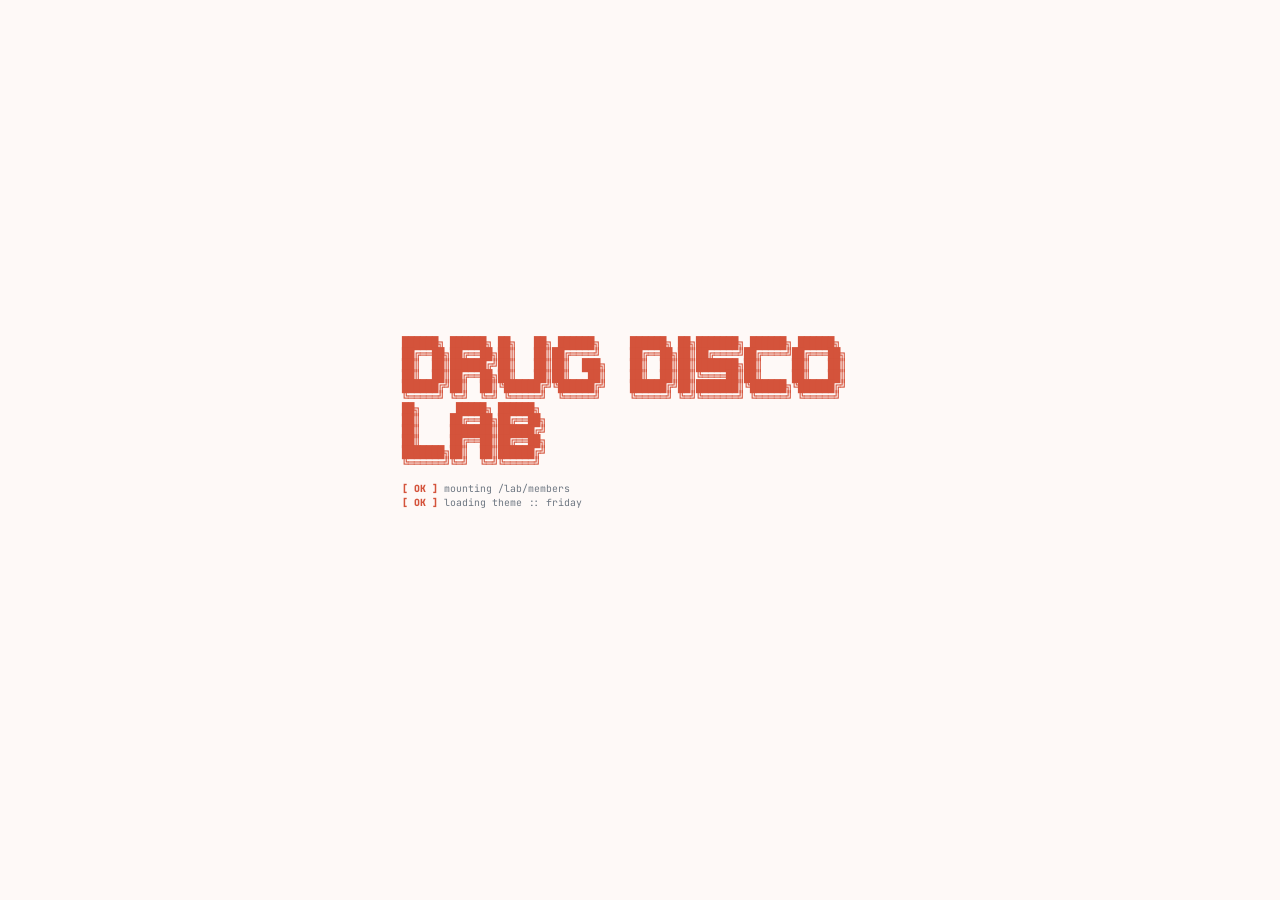
<file: docs/index.html>
<!doctype html>
<html lang="en">
<head>
  <meta charset="utf-8">
  <meta name="viewport" content="width=device-width, initial-scale=1">
  <title>DRUG_DISCO_LAB — presence</title>
  <meta name="robots" content="noindex, nofollow">
  <link rel="icon" href="icons/favicon.ico" sizes="any">
  <link rel="icon" href="icons/logo.svg" type="image/svg+xml">
  <link rel="apple-touch-icon" href="icons/apple-touch-icon.png">
  <link rel="preconnect" href="https://fonts.googleapis.com">
  <link rel="preconnect" href="https://fonts.gstatic.com" crossorigin>
  <link href="https://fonts.googleapis.com/css2?family=JetBrains+Mono:wght@400;600;800&display=swap" rel="stylesheet">
  <link rel="stylesheet" href="css/dashboard.css">
</head>
<body>
  <!-- The dashboard is designed for a portrait (vertical) screen.
       On a landscape screen it shows as a centred portrait column. -->
  <div class="stage" id="stage">
    <div class="window">
      <div class="scan" aria-hidden="true"></div>

      <!-- title bar -->
      <header class="titlebar">
        <img class="logo" src="icons/logo.svg" alt="" width="24" height="24">
        <div class="title">DRUG_DISCO_LAB — presence.sh</div>
        <span class="demo-tag" id="demoTag" hidden>DEMO</span>
        <span class="live" id="livePill"><i></i><b id="liveText">LIVE</b></span>
      </header>

      <!-- day banner -->
      <section class="hero">
        <div class="prompt"><span id="prompt">$ lab --status --live</span> <span class="cursor"></span></div>
        <h1 class="sr-only" id="dayName"></h1>
        <pre class="banner" id="banner" aria-hidden="true"></pre>
        <div class="motto-box" id="mottoBox">
          <div class="motto-label">// motto_of_the_day.txt</div>
          <div class="motto" id="mottoLine"><span class="gt">&gt;</span> <span id="motto"></span><span class="cursor"></span></div>
        </div>
      </section>

      <!-- clock -->
      <section class="clockrow">
        <div class="bigclock" id="bigClock">
          <span id="hh">--</span><span class="colon">:</span><span id="mm">--</span><small id="ss">--</small>
        </div>
        <div class="clock-side">
          <div class="date" id="dateText"></div>
          <div class="week" id="week"></div>
        </div>
      </section>

      <!-- counts -->
      <section class="stats">
        <div class="stat stat-in"><span class="k">in_lab:</span> <span class="v" id="statIn">00</span></div>
        <div class="stat stat-wfh"><span class="k">wfh:</span> <span class="v" id="statWfh">00</span></div>
        <div class="stat"><span class="k">out:</span> <span class="v" id="statOut">00</span></div>
      </section>

      <!-- members -->
      <main class="members" id="members">
       <div id="membersInner">
        <div class="section-head" id="inHead">// members :: status=IN [0]</div>
        <div class="in-grid" id="inList"></div>
        <div class="empty" id="inEmpty" hidden>&gt; <span id="emptyMsg">lab is empty.</span><span class="cursor"></span></div>

        <div class="section-head wfh-head" id="wfhHead" hidden>// members :: status=WFH [0]</div>
        <div class="in-grid wfh-grid" id="wfhList" hidden></div>

        <div class="section-head out-head" id="outHead">// members :: status=OUT [0]</div>
        <div class="out-grid" id="outList"></div>
       </div>
      </main>

      <!-- ASCII animation of the day, fills the empty space when few people are in -->
      <section class="ambient" id="ambient" hidden aria-hidden="true">
        <div class="ambient-head"><span id="ambCmd">$ dna.sh</span><span id="ambNote"></span></div>
        <div class="helix" id="helix"><pre class="h-back"></pre><pre class="h-rung"></pre><pre class="h-front"></pre><pre class="h-hot"></pre><canvas id="ambCanvas" hidden></canvas></div>
      </section>

      <footer class="footer">
        <span>// presence.sh v0.2</span>
        <span id="syncText">// waiting for data…</span>
      </footer>

      <div class="offline-banner" id="offlineBanner" hidden>
        <span class="cursor"></span> connection lost — reconnecting…
      </div>
    </div>
  </div>

  <!-- boot screen, shown for a few seconds when the page loads -->
  <div class="boot" id="boot" hidden><div class="boot-inner" id="bootInner"></div></div>

  <!-- faint CRT scan-lines over everything -->
  <div class="crt" aria-hidden="true"></div>

  <script src="js/config.js"></script>
  <script src="js/themes.js"></script>
  <script src="js/banners.js"></script>
  <script src="js/structures.js"></script>
  <script src="js/ambient.js"></script>
  <script src="js/avatar.js"></script>
  <script src="js/backend-demo.js"></script>
  <script src="js/backend-supabase.js"></script>
  <script src="js/backend.js"></script>
  <script src="js/dashboard.js"></script>
</body>
</html>
</file>
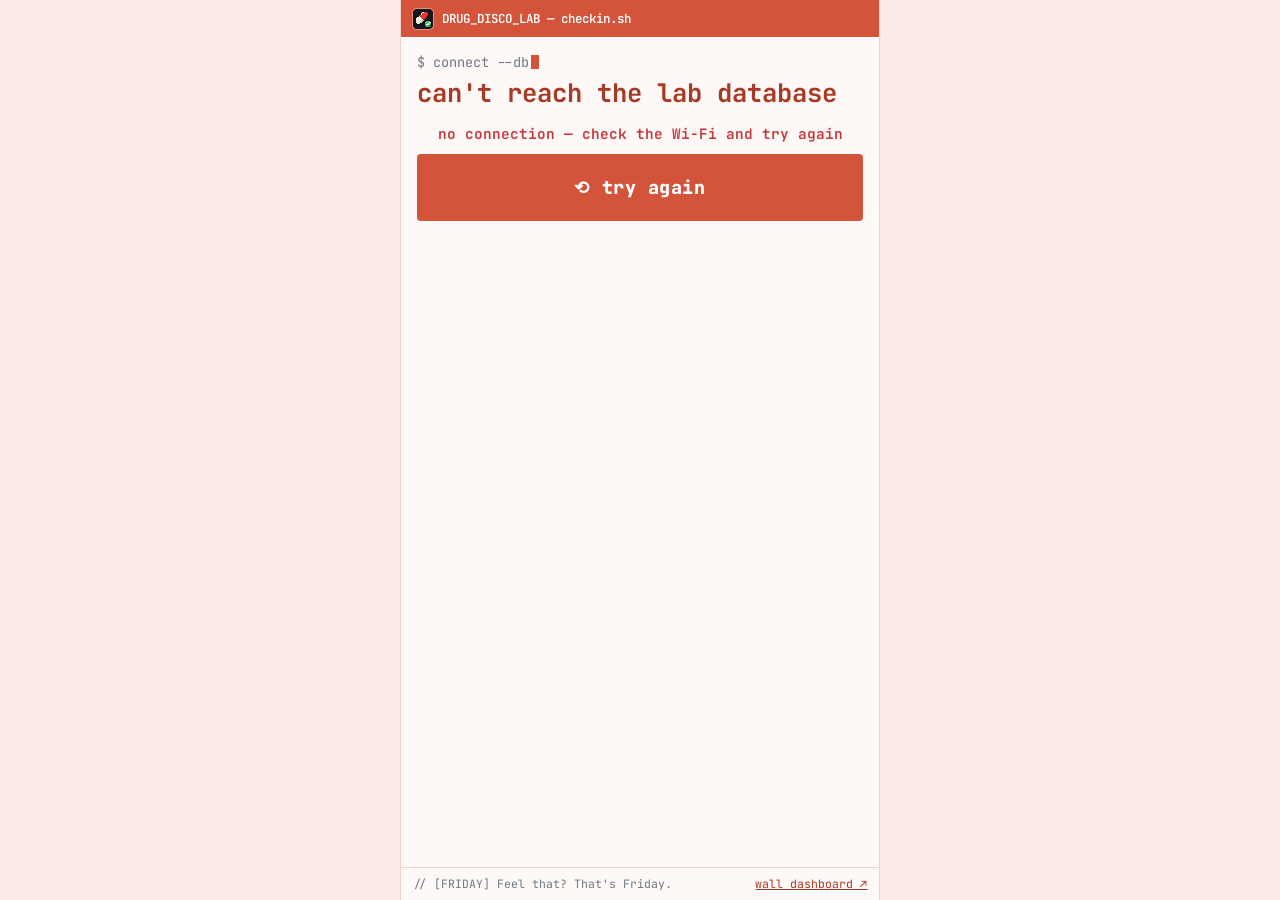
<file: docs/app/index.html>
<!doctype html>
<html lang="en">
<head>
  <meta charset="utf-8">
  <meta name="viewport" content="width=device-width, initial-scale=1, viewport-fit=cover">
  <meta name="theme-color" content="#2f6fb5">
  <meta name="robots" content="noindex, nofollow">
  <meta name="apple-mobile-web-app-capable" content="yes">
  <meta name="apple-mobile-web-app-title" content="Lab check-in">
  <title>Lab check-in</title>
  <link rel="icon" href="../icons/favicon.ico" sizes="any">
  <link rel="icon" href="../icons/logo.svg" type="image/svg+xml">
  <link rel="apple-touch-icon" href="../icons/apple-touch-icon.png">
  <link rel="manifest" href="manifest.webmanifest">
  <link rel="preconnect" href="https://fonts.googleapis.com">
  <link rel="preconnect" href="https://fonts.gstatic.com" crossorigin>
  <link href="https://fonts.googleapis.com/css2?family=JetBrains+Mono:wght@400;600;800&display=swap" rel="stylesheet">
  <link rel="stylesheet" href="app.css">
</head>
<body>
  <div class="app">
    <header class="titlebar">
      <img class="logo" src="../icons/logo.svg" alt="" width="22" height="22">
      <div class="title">DRUG_DISCO_LAB — checkin.sh</div>
      <span class="demo-tag" id="demoTag" hidden>DEMO</span>
    </header>

    <!-- every screen is drawn in here by app.js -->
    <main class="view" id="view" aria-live="polite"></main>

    <footer class="footer">
      <span id="dayLine">// presence.sh</span>
      <a href="../" class="link">wall dashboard ↗</a>
    </footer>
  </div>

  <script src="../js/config.js"></script>
  <script src="../js/themes.js"></script>
  <script src="../js/avatar.js"></script>
  <script src="../js/backend-demo.js"></script>
  <script src="../js/backend-supabase.js"></script>
  <script src="../js/backend.js"></script>
  <script src="app.js"></script>
</body>
</html>
</file>
<file: docs/css/dashboard.css>
/* Drug Disco Lab — presence dashboard (portrait wall screen)
 * Terminal look on soft, day-tinted backgrounds.
 * Runs on a Raspberry Pi 3, so every animation only moves or fades things
 * (transform / opacity), which the Pi can do smoothly. No blur, no big shadows.
 */

:root {
  /* day colours — overwritten by themes.js */
  --bg: #e8f0f9;
  --surface: #f8fbfe;
  --line: #cfdff1;
  --accent: #2f6fb5;
  --accent-ink: #1f5390;
  --accent-soft: #dae7f6;

  --ink: #1d2126;
  --ink-2: #4a525c;
  --muted: #6e7782;

  --glitch-a: #ff2e63;
  --glitch-b: #08d9d6;

  /* --base is set by dashboard.js from the screen width */
  --base: 20px;
  --mfit: 1;              /* member-list zoom, set by dashboard.js */
  --banner-size: 20px;    /* ASCII day name size, set by dashboard.js */

  --mono: 'JetBrains Mono', 'DejaVu Sans Mono', 'Menlo', 'Consolas', monospace;
  --emoji: 'Noto Color Emoji', 'Apple Color Emoji', 'Segoe UI Emoji', sans-serif;
}

* { box-sizing: border-box; }
[hidden] { display: none !important; }

html, body {
  margin: 0;
  height: 100%;
  background: var(--bg);
  color: var(--ink);
  font-family: var(--mono);
  font-size: var(--base);
  line-height: 1.35;
  overflow: hidden;
  -webkit-font-smoothing: antialiased;
}
body.hide-cursor, body.hide-cursor * { cursor: none !important; }

.sr-only {
  position: absolute; width: 1px; height: 1px; overflow: hidden;
  clip: rect(0 0 0 0); white-space: nowrap;
}

/* ── stage: the portrait area ─────────────────────────────── */
.stage {
  height: 100%;
  margin: 0 auto;           /* width set by JS; centred on landscape screens */
  padding: .6em;
}

.window {
  position: relative;
  height: 100%;
  display: flex;
  flex-direction: column;
  background: var(--surface);
  border: 1px solid var(--line);
  border-radius: 10px;
  overflow: hidden;
}

/* blinking block cursor */
.cursor {
  display: inline-block;
  width: .55em; height: 1em;
  margin-left: .15em;
  vertical-align: -.12em;
  background: var(--accent);
  animation: blink 1.05s steps(1) infinite;
}
@keyframes blink { 50% { opacity: 0; } }

/* ── title bar ───────────────────────────────────────────── */
.titlebar {
  display: flex;
  align-items: center;
  gap: .9em;
  padding: .5em .9em;
  background: var(--accent);
  color: #fff;
  font-size: .8em;
  font-weight: 600;
  letter-spacing: .02em;
}
.logo { width: 1.7em; height: 1.7em; flex: none; image-rendering: pixelated; border-radius: .3em; box-shadow: 0 0 0 1px rgba(255,255,255,.35); }
.dots { display: flex; gap: .4em; }
.dots span { width: .75em; height: .75em; border-radius: 50%; background: rgba(255,255,255,.9); }
.dots span:nth-child(2) { background: rgba(255,255,255,.6); }
.dots span:nth-child(3) { background: rgba(255,255,255,.35); }
.title { flex: 1; }
.demo-tag { padding: .05em .5em; background: rgba(255,255,255,.22); border-radius: 2px; font-size: .85em; }
.live {
  display: inline-flex; align-items: center; gap: .45em;
  padding: .05em .6em;
  border: 1px solid rgba(255,255,255,.7);
  border-radius: 2px;
}
.live i { width: .55em; height: .55em; border-radius: 50%; background: #fff; animation: blink 2s steps(1) infinite; }
.live.off { opacity: .75; }
.live.off i { background: transparent; border: 1px solid #fff; animation: none; }

/* ── hero: prompt + ASCII day name + motto ───────────────── */
.hero {
  padding: .8em 1.1em .7em;
  border-bottom: 1px dashed var(--line);
}
.prompt { color: var(--muted); font-size: .85em; }

.banner {
  position: relative;
  margin: .45em 0 .35em;
  font-family: var(--mono);
  font-size: var(--banner-size);
  line-height: 1;
  color: var(--accent);
  white-space: pre;
  overflow: hidden;
}
/* glitch: two coloured copies jump sideways for a split second */
.banner::before, .banner::after {
  content: attr(data-text);
  position: absolute;
  inset: 0;
  white-space: pre;
  opacity: 0;
  pointer-events: none;
}
.banner::before { color: var(--glitch-a); }
.banner::after  { color: var(--glitch-b); }
.banner.glitch::before { animation: glitch-a .5s steps(1) 1; }
.banner.glitch::after  { animation: glitch-b .5s steps(1) 1; }
.banner.glitch { animation: shake .5s steps(1) 1; }
@keyframes glitch-a {
  0%   { opacity: .8; transform: translate(-4px, 0); clip-path: inset(0 0 70% 0); }
  20%  { opacity: .8; transform: translate(5px, 0);  clip-path: inset(40% 0 30% 0); }
  40%  { opacity: .8; transform: translate(-3px, 0); clip-path: inset(75% 0 0 0); }
  60%  { opacity: .8; transform: translate(3px, 0);  clip-path: inset(10% 0 60% 0); }
  80%  { opacity: 0; }
}
@keyframes glitch-b {
  0%   { opacity: .8; transform: translate(4px, 0);  clip-path: inset(60% 0 10% 0); }
  20%  { opacity: .8; transform: translate(-5px, 0); clip-path: inset(0 0 55% 0); }
  40%  { opacity: .8; transform: translate(3px, 0);  clip-path: inset(30% 0 40% 0); }
  60%  { opacity: .8; transform: translate(-2px, 0); clip-path: inset(80% 0 0 0); }
  80%  { opacity: 0; }
}
@keyframes shake {
  0%  { transform: translate(2px, 0); }
  30% { transform: translate(-2px, 0); }
  60% { transform: translate(1px, 0); }
  80% { transform: none; }
}

/* motto: a highlighted terminal output box */
.motto-box {
  position: relative;
  margin-top: .55em;
  padding: .45em .8em .55em;
  background: color-mix(in srgb, var(--accent-soft) 70%, var(--surface));
  border-left: 6px solid var(--accent);
  overflow: hidden;
}
.motto-box::before {                          /* highlighter sweep when the motto is typed */
  content: '';
  position: absolute; inset: 0;
  background: var(--accent);
  opacity: 0;
  transform-origin: left center;
  pointer-events: none;
}
.motto-box.sweep::before { animation: sweep 1.4s ease-out 1; }
@keyframes sweep {
  0%   { opacity: .3;  transform: scaleX(0); }
  55%  { opacity: .22; transform: scaleX(1); }
  100% { opacity: 0;   transform: scaleX(1); }
}
.motto-label { position: relative; font-size: .7em; color: var(--accent-ink); letter-spacing: .06em; opacity: .85; }
.motto {
  position: relative;
  margin-top: .1em;
  font-size: 1.65em;
  font-weight: 800;
  line-height: 1.2;
  color: var(--accent-ink);
}
.motto .gt { color: var(--accent); }
.motto .cursor { height: .95em; }

/* ── big clock ───────────────────────────────────────────── */
.clockrow {
  display: flex;
  align-items: center;
  justify-content: space-between;
  gap: 1em;
  padding: .5em 1.1em .55em;
  border-bottom: 1px solid var(--line);
}
.bigclock {
  font-size: 3.6em;
  font-weight: 800;
  line-height: 1;
  letter-spacing: -.02em;
  font-variant-numeric: tabular-nums;
  color: var(--ink);
  white-space: nowrap;
}
.bigclock .colon { color: var(--accent); animation: blink 2s steps(1) infinite; }
.bigclock small {
  margin-left: .2em;
  font-size: .32em;
  font-weight: 600;
  color: var(--muted);
  vertical-align: .2em;
}
.clock-side { text-align: right; }
.date { color: var(--ink-2); font-weight: 600; letter-spacing: .05em; margin-bottom: .35em; }
.week { display: flex; gap: .15em; justify-content: flex-end; font-size: .8em; }
.week span { padding: .1em .45em; color: var(--muted); }
.week span.today { color: #fff; background: var(--accent); font-weight: 800; }

/* ── counts ──────────────────────────────────────────────── */
.stats {
  display: grid;
  grid-template-columns: 1fr 1fr 1fr;
  border-bottom: 1px solid var(--line);
}
.stat {
  display: flex; align-items: baseline; gap: .5em;
  padding: .45em 1.1em;
  border-right: 1px solid var(--line);
  white-space: nowrap;
}
.stat:last-child { border-right: 0; }
.stat .k { color: var(--muted); }
.stat .v { display: inline-block; font-weight: 800; font-size: 1.5em; font-variant-numeric: tabular-nums; }
.stat-in .v { color: var(--accent-ink); }
.v.tick { animation: tick .6s cubic-bezier(.2,.8,.2,1) 1; }
@keyframes tick { from { transform: translateY(-.5em); opacity: 0; } }

/* ── members ─────────────────────────────────────────────── */
.members {
  flex: 1;
  min-height: 0;
  min-width: 0;
  padding: .2em 1.1em .8em;
  overflow: hidden;
  font-size: calc(1em * var(--mfit));
}
.section-head { margin: .8em 0 .5em; color: var(--accent-ink); font-weight: 600; }
.out-head { color: var(--muted); }

.in-grid { display: grid; grid-template-columns: minmax(0, 1fr); gap: .55em 1em; }
.in-grid.two { grid-template-columns: repeat(2, minmax(0, 1fr)); }
.in-grid.two .meter { display: none; }   /* narrow cards: keep the time, drop the bar */

.card {
  position: relative;
  display: grid;
  grid-template-columns: 2.4em 2.5em minmax(0, 1fr) auto;
  column-gap: .75em;
  align-items: center;
  padding: .5em .8em .5em .65em;
  border-left: 4px solid var(--accent);
  background: color-mix(in srgb, var(--accent-soft) 45%, var(--surface));
  border-radius: 0 4px 4px 0;
  transform-origin: left center;
}
.idx { color: var(--accent-ink); font-weight: 800; white-space: nowrap; }   /* initials at the start of each card */
.avatar {
  display: grid; place-items: center;
  width: 2.4em; height: 2.4em;
  background: var(--accent-soft);
  color: var(--accent-ink);
  font-weight: 800;
  border-radius: 3px;
}
.avatar.face { background: none; overflow: hidden; }
.avatar svg { display: block; width: 100%; height: 100%; }
.who { min-width: 0; }
.who-top { display: flex; align-items: baseline; gap: .6em; white-space: nowrap; overflow: hidden; }
.nick { font-weight: 800; font-size: 1.2em; }
.nick .at { color: var(--muted); font-weight: 400; }
.pos { color: var(--muted); font-size: .85em; }
.who-mid {
  display: flex; align-items: baseline; gap: .8em;
  margin-top: .1em;
  color: var(--ink-2);
  font-size: .9em;
  white-space: nowrap;
  overflow: hidden;
}
.since, .dur { font-variant-numeric: tabular-nums; }
.dur { color: var(--accent-ink); font-weight: 600; }
.meter { color: var(--accent); letter-spacing: -.05em; }
.meter .rest { color: var(--line); }
.feel {
  margin-top: .1em;
  font-size: .9em;
  white-space: nowrap; overflow: hidden; text-overflow: ellipsis;
}
.feel:empty { display: none; }
.feel .emo { display: inline-block; font-family: var(--emoji); margin-right: .35em; animation: bob 3.2s ease-in-out infinite; }
.feel .txt { color: var(--muted); }
@keyframes bob { 50% { transform: translateY(-.14em) rotate(-6deg); } }

.badge {
  align-self: start;
  padding: .05em .5em;
  border: 1px solid var(--accent);
  color: var(--accent-ink);
  background: var(--surface);
  font-size: .8em;
  font-weight: 800;
}

/* card animations */
.card.intro { animation: slide-in .7s cubic-bezier(.2,.8,.2,1) both; }
@keyframes slide-in { from { opacity: 0; transform: translateX(-2em); } }

.card.enter { animation: arrive 1s cubic-bezier(.2,.8,.2,1) both; }
@keyframes arrive {
  0%   { opacity: 0; transform: scaleY(.2); }
  40%  { opacity: 1; transform: scaleY(1.04); }
  100% { transform: none; }
}
.card.enter::before {                        /* bright flash that fades away */
  content: '';
  position: absolute; inset: 0;
  background: var(--accent);
  opacity: 0;
  pointer-events: none;
  animation: flash-bg 2s ease-out 1;
}
@keyframes flash-bg { 0%, 20% { opacity: .85; } 100% { opacity: 0; } }
.card .hello {                               /* "just checked in" tag */
  position: absolute; right: .8em; bottom: .45em;
  font-size: .7em; font-weight: 800; color: var(--accent-ink);
  animation: fade-out 1s 4s both;
}
@keyframes fade-out { to { opacity: 0; } }

.card.leave { animation: leave .9s ease-in forwards; pointer-events: none; }
@keyframes leave {
  0%   { opacity: 1; }
  30%  { opacity: 1; transform: translateX(0); }
  100% { opacity: 0; transform: translateX(3em); }
}
.feel .emo.pop { animation: pop .7s cubic-bezier(.2,.8,.2,1) 1, bob 3.2s ease-in-out .7s infinite; }
@keyframes pop { 0% { transform: scale(.2); } 60% { transform: scale(1.4); } }

/* OUT: compact and dimmed */
.out-grid {
  display: grid;
  grid-template-columns: repeat(auto-fill, minmax(min(28em, 100%), 1fr));
  gap: .3em 1.2em;
  opacity: .45;
}
.out-row { display: flex; align-items: baseline; gap: .6em; white-space: nowrap; overflow: hidden; font-size: .9em; min-width: 0; }
.out-row > * { flex-shrink: 0; }
.out-row .ini { font-weight: 800; min-width: 1.8em; }
.out-row .nick { font-size: 1em; }
.out-row .pos { flex-shrink: 1; min-width: 0; overflow: hidden; text-overflow: ellipsis; }   /* shrinks first */
.out-row .left { margin-left: auto; color: var(--ink-2); font-variant-numeric: tabular-nums; }   /* always visible */

/* WFH: same cards as IN, with a dashed edge and badge */
.wfh-head { color: var(--accent-ink); }
.card.wfh { border-left-style: dashed; }
.card.wfh .badge { border-style: dashed; }
.stat-wfh .v { color: var(--accent-ink); }
.empty { color: var(--muted); padding: .4em 0 .2em; }

/* ── ambient DNA helix ──────────────────────────────────── */
.ambient {
  display: flex;
  flex-direction: column;
  padding: 0 1.1em .6em;
  border-top: 1px dashed var(--line);
  overflow: hidden;
}
.ambient-head {
  display: flex; justify-content: space-between; gap: 1em;
  color: var(--muted); font-size: .8em; padding: .6em 0 0;
}
#ambCmd { color: var(--accent-ink); }
.helix {
  position: relative;
  flex: 1;
  display: flex;
  align-items: center;
  justify-content: center;
}
.helix pre {
  position: absolute;
  margin: 0;
  font-family: var(--mono);
  font-size: var(--helix-size, 20px);
  line-height: 1;
  white-space: pre;
}
.h-back  { color: color-mix(in srgb, var(--accent) 35%, var(--surface)); }
.h-rung  { color: color-mix(in srgb, var(--accent) 65%, var(--surface)); font-weight: 600; }
.h-front { color: var(--accent); font-weight: 800; }
.h-hot   { color: #e5383b; font-weight: 800; }          /* layer 3: mutations and alerts, always red */
#ambCanvas { position: absolute; inset: 0; width: 100%; height: 100%; }

/* ── footer ──────────────────────────────────────────────── */
.footer {
  display: flex; justify-content: space-between; gap: 1em;
  padding: .45em 1.1em;
  border-top: 1px solid var(--line);
  color: var(--muted);
  font-size: .75em;
}

/* ── offline banner ──────────────────────────────────────── */
.offline-banner {
  position: absolute;
  left: 50%; bottom: 3em;
  transform: translateX(-50%);
  padding: .6em 1.3em;
  background: var(--ink);
  color: #fff;
  border-radius: 4px;
  font-weight: 600;
  white-space: nowrap;
  z-index: 10;
}
.offline-banner .cursor { background: #fff; }

/* ── ambience: moving scan band + CRT lines ──────────────── */
.scan {
  position: absolute;
  left: 0; right: 0; top: 0;
  height: 16%;
  background: linear-gradient(to bottom, transparent,
              color-mix(in srgb, var(--accent) 7%, transparent), transparent);
  animation: scan 11s linear infinite;
  pointer-events: none;
  z-index: 5;
  will-change: transform;
}
@keyframes scan { from { transform: translateY(-100%); } to { transform: translateY(640%); } }

.crt {
  position: fixed; inset: 0;
  pointer-events: none;
  z-index: 50;
  background: repeating-linear-gradient(to bottom,
              rgba(0,0,0,.028) 0, rgba(0,0,0,.028) 1px, transparent 1px, transparent 3px);
}

/* ── boot screen ─────────────────────────────────────────── */
.boot {
  position: fixed; inset: 0;
  z-index: 100;
  display: flex;
  align-items: center;
  justify-content: center;
  background: var(--surface);
  color: var(--accent-ink);
  transition: opacity .7s ease, transform .7s ease;
}
.boot.done { opacity: 0; transform: scale(1.03); pointer-events: none; }
.boot-inner { width: var(--stage-w, 92vw); padding: 0 1.4em; }
.boot pre {
  margin: 0 0 .15em;
  font-family: var(--mono);
  font-size: var(--boot-size, 12px);
  line-height: 1;
  color: var(--accent);
  white-space: pre;
}
.boot .lines { margin-top: 1.4em; font-size: .9em; min-height: 8em; }
.boot .ok { color: var(--accent); font-weight: 800; }
.boot .dim { color: var(--muted); }

/* ── effects off (config.js: effects:false) or reduced motion ── */
.no-fx *, .no-fx *::before, .no-fx *::after { animation: none !important; transition: none !important; }
.no-fx .scan, .no-fx .crt { display: none; }
@media (prefers-reduced-motion: reduce) {
  *, *::before, *::after { animation: none !important; transition: none !important; }
  .scan { display: none; }
}
</file>
<file: docs/app/app.css>
/* Drug Disco Lab — mobile check-in app
 * Same terminal look and day colours as the wall dashboard, sized for phones. */

:root {
  --bg: #e8f0f9;
  --surface: #f8fbfe;
  --line: #cfdff1;
  --accent: #2f6fb5;
  --accent-ink: #1f5390;
  --accent-soft: #dae7f6;
  --ink: #1d2126;
  --ink-2: #4a525c;
  --muted: #6e7782;
  --danger: #c8333a;
  --ok: #1f8a4c;
  --mono: 'JetBrains Mono', 'DejaVu Sans Mono', 'Menlo', 'Consolas', monospace;
  --emoji: 'Noto Color Emoji', 'Apple Color Emoji', 'Segoe UI Emoji', sans-serif;
}

* { box-sizing: border-box; -webkit-tap-highlight-color: transparent; }
[hidden] { display: none !important; }

html, body {
  margin: 0;
  min-height: 100%;
  background: var(--bg);
  color: var(--ink);
  font-family: var(--mono);
  font-size: 16px;
  line-height: 1.4;
}

button, input, select { font: inherit; color: inherit; }
button { cursor: pointer; }
:focus-visible { outline: 3px solid var(--accent); outline-offset: 2px; }

.app {
  max-width: 480px;
  min-height: 100dvh;
  margin: 0 auto;
  display: flex;
  flex-direction: column;
  background: var(--surface);
  border-left: 1px solid var(--line);
  border-right: 1px solid var(--line);
}

/* ── title bar ─────────────────────────────────────────────── */
.titlebar {
  position: sticky; top: 0; z-index: 5;
  display: flex; align-items: center; gap: .7em;
  padding: .7em 1em;
  padding-top: max(.7em, env(safe-area-inset-top));
  background: var(--accent);
  color: #fff;
  font-size: .78em;
  font-weight: 600;
}
.logo { width: 1.6em; height: 1.6em; flex: none; image-rendering: pixelated; border-radius: .3em; box-shadow: 0 0 0 1px rgba(255,255,255,.35); }
.dots { display: flex; gap: .35em; }
.dots span { width: .7em; height: .7em; border-radius: 50%; background: rgba(255,255,255,.9); }
.dots span:nth-child(2) { background: rgba(255,255,255,.6); }
.dots span:nth-child(3) { background: rgba(255,255,255,.35); }
.title { flex: 1; white-space: nowrap; overflow: hidden; text-overflow: ellipsis; }
.demo-tag { padding: .05em .5em; background: rgba(255,255,255,.25); border-radius: 2px; }

/* ── main area ─────────────────────────────────────────────── */
.view {
  flex: 1;
  padding: 1em 1em 1.5em;
  animation: enter .35s ease-out;
}
.view.swap { animation: none; }
@keyframes enter { from { opacity: 0; transform: translateY(8px); } }

.prompt { color: var(--muted); font-size: .85em; }
.cursor {
  display: inline-block; width: .55em; height: 1em; margin-left: .15em; vertical-align: -.12em;
  background: var(--accent); animation: blink 1.05s steps(1) infinite;
}
@keyframes blink { 50% { opacity: 0; } }

h1.big { margin: .2em 0 .6em; font-size: 1.6em; line-height: 1.2; color: var(--accent-ink); }
h2 { margin: 1.2em 0 .5em; font-size: .85em; color: var(--accent-ink); font-weight: 600; }
.muted { color: var(--muted); }
.small { font-size: .82em; }

.back {
  display: inline-flex; align-items: center; gap: .4em;
  margin: -.2em 0 .6em;
  padding: .4em .2em;
  background: none; border: 0;
  color: var(--accent-ink);
}

/* ── inputs ────────────────────────────────────────────────── */
.field { display: block; margin: 0 0 .9em; }
.field .label { display: block; margin-bottom: .3em; color: var(--accent-ink); font-size: .85em; font-weight: 600; }
.field .hint { display: block; margin-top: .25em; color: var(--muted); font-size: .75em; }
input[type=text], input[type=search], input[type=password], input[type=tel], select {
  width: 100%;
  padding: .75em .8em;
  background: #fff;
  border: 1px solid var(--line);
  border-left: 4px solid var(--accent);
  border-radius: 0 4px 4px 0;
  font-size: 1em;
}
input::placeholder { color: #9aa3ad; }

/* ── buttons ───────────────────────────────────────────────── */
.btn {
  display: flex; align-items: center; justify-content: center; gap: .5em;
  width: 100%;
  min-height: 3.2em;
  margin: .5em 0;
  padding: .7em 1em;
  border: 2px solid var(--accent);
  border-radius: 4px;
  background: var(--surface);
  color: var(--accent-ink);
  font-weight: 800;
  letter-spacing: .03em;
}
.btn.primary { background: var(--accent); color: #fff; font-size: 1.15em; min-height: 3.6em; }
.btn.danger  { border-color: var(--danger); color: var(--danger); }
.btn.danger.primary { background: var(--danger); color: #fff; }
.btn:active { transform: translateY(1px); }
.btn[disabled] { opacity: .5; }
.row { display: flex; gap: .6em; }
.row .btn { flex: 1; }
.linkbtn { background: none; border: 0; padding: .6em 0; color: var(--accent-ink); text-decoration: underline; }

/* ── member list ───────────────────────────────────────────── */
.members { list-style: none; margin: 0; padding: 0; }
.member {
  display: grid;
  grid-template-columns: 2.6em minmax(0, 1fr) auto;
  align-items: center;
  gap: .75em;
  width: 100%;
  margin: 0 0 .45em;
  padding: .65em .8em .65em .6em;
  background: color-mix(in srgb, var(--accent-soft) 40%, var(--surface));
  border: 0;
  border-left: 4px solid var(--line);
  border-radius: 0 4px 4px 0;
  text-align: left;
}
.member.in { border-left-color: var(--accent); }
.avatar {
  display: grid; place-items: center;
  width: 2.5em; height: 2.5em;
  background: var(--accent-soft); color: var(--accent-ink);
  font-weight: 800; border-radius: 3px;
}
.avatar.big { width: 3.4em; height: 3.4em; font-size: 1.2em; }
.who { min-width: 0; }
.nick { font-weight: 800; font-size: 1.05em; }
.nick .at { color: var(--muted); font-weight: 400; }
.pos { display: block; color: var(--muted); font-size: .78em; white-space: nowrap; overflow: hidden; text-overflow: ellipsis; }
.badge {
  padding: .1em .55em;
  border: 1px solid var(--muted);
  color: var(--muted);
  font-size: .78em; font-weight: 800;
}
.badge.in { border-color: var(--accent); color: var(--accent-ink); background: var(--surface); }
.continue { border-left-color: var(--accent); background: var(--accent-soft); }
/* WFH (work from home): same as IN but a dashed, calmer look */
.member.wfh { border-left-style: dashed; }
.badge.wfh { border-style: dashed; color: var(--ink-2); }
.btn.wfh { border-style: dashed; font-size: 1.05em; min-height: 3.2em; }

/* ── PIN pad ───────────────────────────────────────────────── */
.who-head { display: flex; align-items: center; gap: .9em; margin: .3em 0 1em; }
.who-head .nick { font-size: 1.3em; }
.pin-dots { display: flex; justify-content: center; gap: .6em; margin: 1em 0 .4em; }
.pin-dots span {
  width: 1.1em; height: 1.1em;
  border: 2px solid var(--accent);
  border-radius: 50%;
  transition: background .1s;
}
.pin-dots span.on { background: var(--accent); }
.pin-dots.shake { animation: shake .4s; }
@keyframes shake { 20%, 60% { transform: translateX(-8px); } 40%, 80% { transform: translateX(8px); } }
.msg { min-height: 1.5em; margin: .3em 0 .6em; text-align: center; font-size: .9em; }
.msg.err { color: var(--danger); font-weight: 600; }
.msg.ok { color: var(--ok); font-weight: 600; }
/* phones: no double-tap zoom when tapping the same key twice (e.g. PIN 113333) */
html, body, button, a, input, select, label { touch-action: manipulation; }
.keypad, .key { -webkit-user-select: none; user-select: none; -webkit-touch-callout: none; -webkit-tap-highlight-color: transparent; }
.keypad { display: grid; grid-template-columns: repeat(3, 1fr); gap: .6em; max-width: 340px; margin: 0 auto; }
.key {
  min-height: 3.6em;
  background: color-mix(in srgb, var(--accent-soft) 55%, var(--surface));
  border: 1px solid var(--line);
  border-radius: 6px;
  font-size: 1.4em; font-weight: 800;
  color: var(--accent-ink);
}
.key:active { background: var(--accent); color: #fff; }
.key.ghost { background: none; border-color: transparent; font-size: 1.1em; }

/* ── feelings ──────────────────────────────────────────────── */
.emojis { display: grid; grid-template-columns: repeat(7, 1fr); gap: .35em; margin: .3em 0 .7em; }
.emoji {
  aspect-ratio: 1;
  font-family: var(--emoji);
  font-size: 1.45em;
  background: var(--surface);
  border: 1px solid var(--line);
  border-radius: 6px;
  padding: 0;
}
.emoji.on { background: var(--accent-soft); border: 2px solid var(--accent); transform: scale(1.06); }
.counter { float: right; color: var(--muted); font-size: .75em; font-weight: 400; }

.statusbox {
  margin: 0 0 1em;
  padding: .7em .9em;
  background: color-mix(in srgb, var(--accent-soft) 45%, var(--surface));
  border-left: 4px solid var(--accent);
}
.statusbox .big { font-size: 1.25em; font-weight: 800; color: var(--accent-ink); }

/* ── success screen ────────────────────────────────────────── */
.terminal { margin: .5em 0 1em; padding: .9em; background: var(--ink); color: #d6e2f0; border-radius: 6px; font-size: .9em; min-height: 9em; }
.terminal .ok { color: #7ee2a8; font-weight: 800; }
.terminal .hl { color: #fff; font-weight: 800; font-size: 1.15em; }
.bigmark { font-size: 3.2em; line-height: 1; color: var(--accent); font-weight: 800; text-align: center; margin: .3em 0; animation: pop .5s cubic-bezier(.2,.8,.2,1); }
@keyframes pop { 0% { transform: scale(.3); opacity: 0; } 70% { transform: scale(1.15); } }
.countdown { height: 4px; background: var(--line); overflow: hidden; border-radius: 2px; }
.countdown i { display: block; height: 100%; background: var(--accent); animation: drain linear forwards; }
@keyframes drain { from { width: 100%; } to { width: 0; } }

/* ── admin ─────────────────────────────────────────────────── */
.tabs { display: flex; gap: .4em; margin: .4em 0 .8em; }
.tab { flex: 1; padding: .55em .4em; background: var(--surface); border: 1px solid var(--line); border-bottom: 3px solid var(--line); font-weight: 600; color: var(--muted); }
.tab.on { border-bottom-color: var(--accent); color: var(--accent-ink); }
.card { margin: 0 0 .6em; padding: .7em .8em; border: 1px solid var(--line); border-left: 4px solid var(--accent); border-radius: 0 4px 4px 0; background: #fff; }
.card.inactive { opacity: .6; border-left-color: var(--muted); }
.card .meta { color: var(--muted); font-size: .78em; margin: .15em 0 .5em; }
.chips { display: flex; flex-wrap: wrap; gap: .4em; }
.chip { padding: .45em .7em; border: 1px solid var(--accent); border-radius: 4px; background: var(--surface); color: var(--accent-ink); font-size: .82em; font-weight: 600; }
.chip.danger { border-color: var(--danger); color: var(--danger); }
.chip.armed { background: var(--danger); color: #fff; }
.pinshow { margin: .5em 0 0; padding: .6em; background: var(--accent-soft); text-align: center; font-size: 1.4em; font-weight: 800; letter-spacing: .25em; color: var(--accent-ink); }
.empty { color: var(--muted); padding: .8em 0; }

/* ── avatars & builder ─────────────────────────────────────── */
.avatar.face { background: none; padding: 0; overflow: hidden; }
.avatar svg { display: block; width: 100%; height: 100%; }
.builder { margin: .4em 0 1em; padding: .8em; border: 1px dashed var(--line); border-radius: 6px; }
.builder h2 { margin-top: 0; }
.av-top { display: flex; flex-direction: column; align-items: center; gap: .4em; margin: .4em 0 .8em; }
.av-preview {
  display: grid; place-items: center;
  background: var(--accent-soft); color: var(--accent-ink);
  border: 3px solid var(--accent); border-radius: 6px;
  font-size: 2.6em; font-weight: 800; line-height: 1; overflow: hidden;   /* initials-only preview */
  width: 3.1em; height: 3.1em;
}
.av-preview.face { font-size: 1em; width: 8em; height: 8em; padding: 0; }
.av-preview svg { display: block; width: 100%; height: 100%; }
.av-ini { color: var(--muted); font-size: .8em; }
.av-row { display: grid; grid-template-columns: 6.5em auto minmax(0, 1fr) auto; align-items: center; gap: .5em; margin: .35em 0; }
.av-row:has(.av-sw) { grid-template-columns: 6.5em minmax(0, 1fr); }
.av-label { color: var(--accent-ink); font-size: .8em; font-weight: 600; }
.av-val { text-align: center; font-weight: 600; }
.av-btn { width: 2.6em; height: 2.4em; border: 1px solid var(--line); border-radius: 4px; background: var(--surface); color: var(--accent-ink); }
.av-sw { display: flex; flex-wrap: wrap; gap: .35em; }
.sw { width: 1.9em; height: 1.9em; border-radius: 50%; border: 2px solid rgba(0,0,0,.08); padding: 0; }
.sw.on { outline: 3px solid var(--accent); outline-offset: 2px; }

/* ── footer ────────────────────────────────────────────────── */
.footer {
  display: flex; justify-content: space-between; gap: 1em;
  padding: .7em 1em;
  padding-bottom: max(.7em, env(safe-area-inset-bottom));
  border-top: 1px solid var(--line);
  color: var(--muted);
  font-size: .72em;
}
.link { color: var(--accent-ink); }

@media (prefers-reduced-motion: reduce) {
  *, *::before, *::after { animation: none !important; transition: none !important; }
}
</file>
